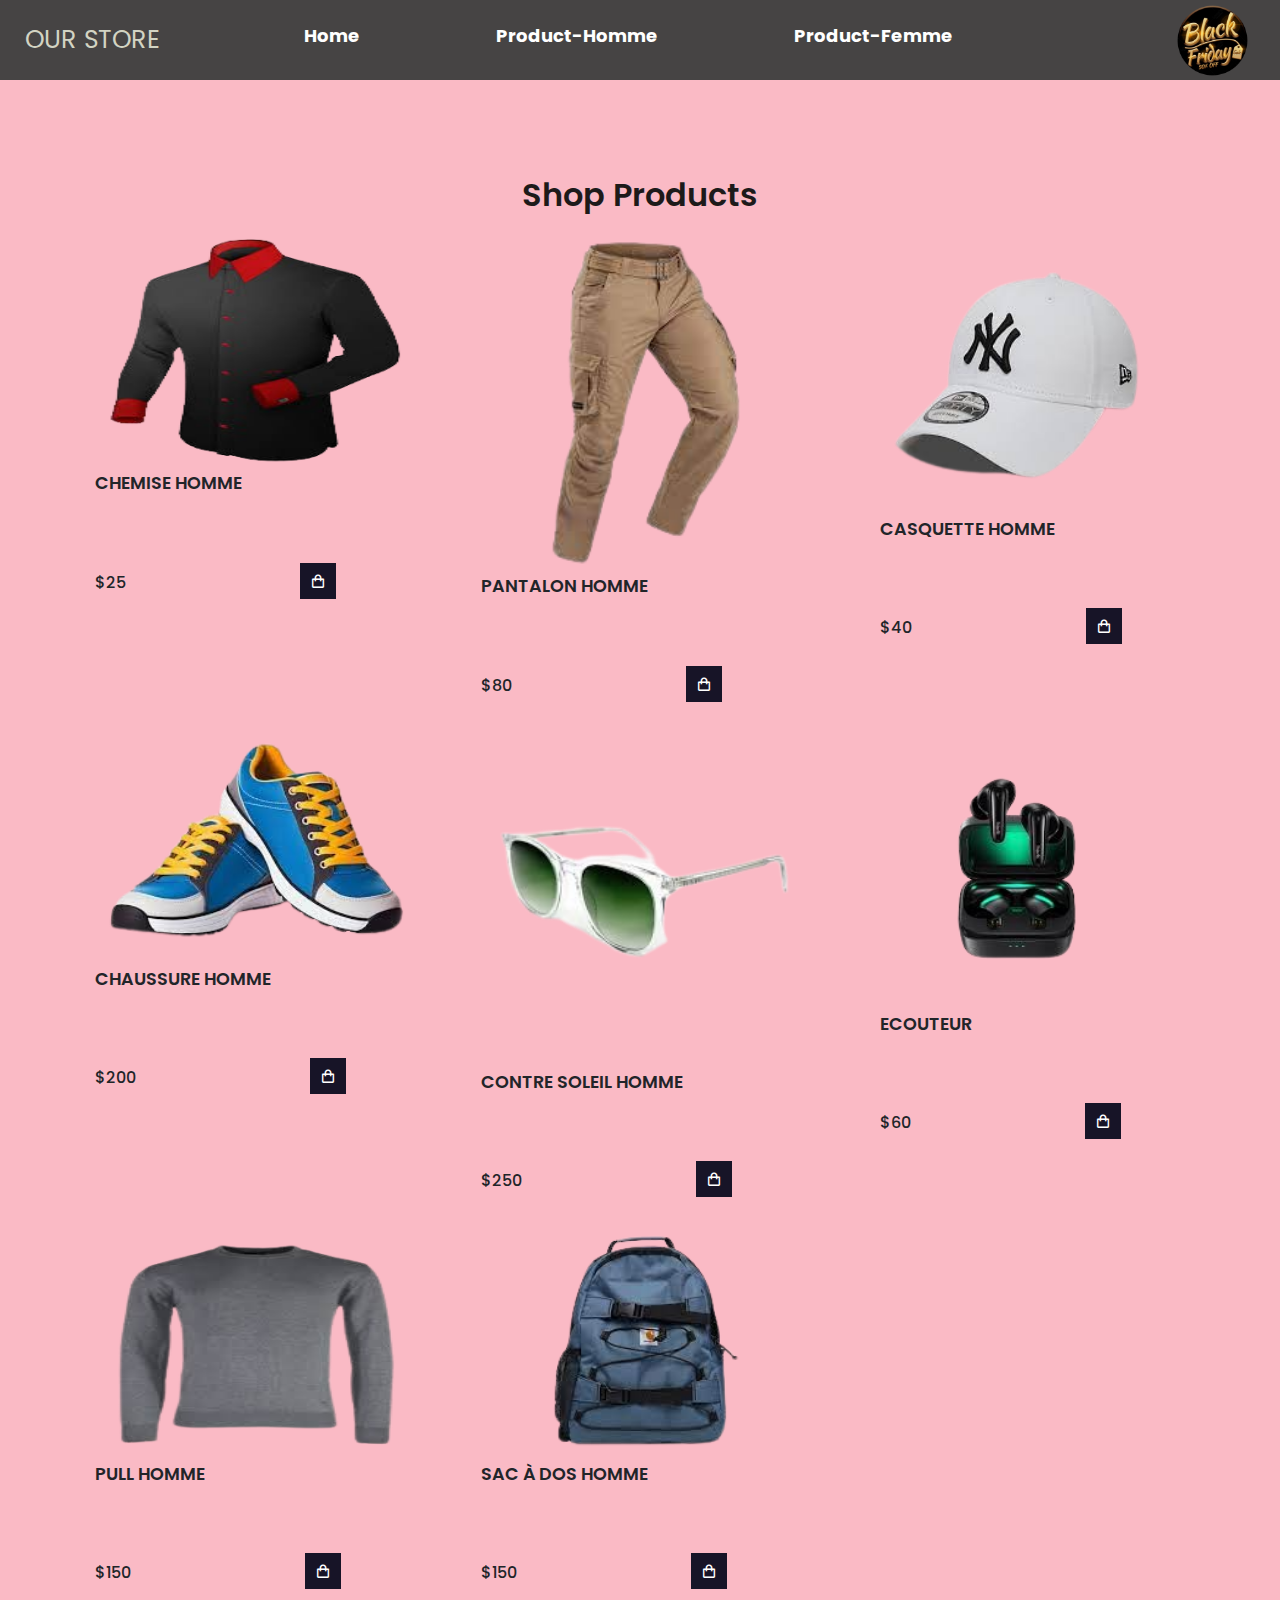
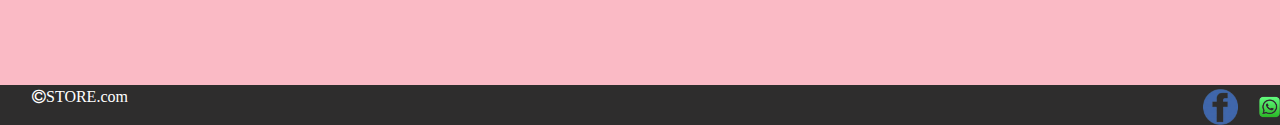
<file: index.html>
<!DOCTYPE html>
<html lang="en">
<head>
    <meta charset="UTF-8">
    <meta name="viewport" content="width=device-width, initial-scale=1.0">
    <link rel="stylesheet" href="style2.css">
    <link rel="icon" href="https://encrypted-tbn0.gstatic.com/images?q=tbn:ANd9GcSqzyYlPFVE_pL7aVMQkTax6WRV2BK1DawQBg&usqp=CAU">
    <link rel="stylesheet" href="https://cdn.jsdelivr.net/npm/bootstrap@5.3.2/dist/css/bootstrap.min.css">
    <script src="https://cdn.jsdelivr.net/npm/bootstrap@5.3.2/dist/js/bootstrap.bundle.min.js"></script>
    <link rel="stylesheet" href="https://cdnjs.cloudflare.com/ajax/libs/font-awesome/4.7.0/css/font-awesome.min.css">
    <title>Shooping-Cart</title>
    <link href='https://unpkg.com/boxicons@2.1.4/css/boxicons.min.css' rel='stylesheet'>
</head>
<body>
    <!-- header -->
    <header>
        <!-- Nav -->
        <div class="nav container">
            <a href="#"class="logo">Ecommerce</a>
            <!-- cart-Icon -->
            <i class='bx bx-shopping-bag' id="cart-icon"></i>
            <!-- cart -->
            <div class="cart">
                <h2 class="cart-title">
                 Your  Cart
                </h2>
                <!-- content -->
                <div class="cart-content">
                    <div class="cart-box">
                        <img src="./ecouteur.png" alt="" class="cart-img">
                        <div class="detail-box">
                            <div class="cart-product-title">
                                Earbuds
                            </div>
                            <div class="cart-price">$25</div>
                            <input type="number" value="1" class="cart-quantity">
                        </div>
                        <!-- Remove cart -->
                        <i class="bx bxs-trash-alt cart-remove"></i>
                    </div>
                </div>
                <!-- total -->
                <div class="total">
                    <div class="total-title">
                        Total
                    </div>
                    <div class="total-price">$0</div>
                </div>
                <!-- By Button -->
                <button type="button" class="btn-buy">Buy Now</button>
                <!-- cart close -->
                <i class="bx bx-x" id="close-cart"></i>
            </div>
        </div>
    </header>
    <!-- navbar -->
    <nav class="navbar navbar-expand-sm navbar-light">
        <div class="container-fluid navbar">
               <a class="navbar-brand" href="#">OUR STORE</a>
               <button class="navbar-toggler" type="button" data-toggle="collapse" data-target="#navbarID"
                   aria-controls="navbarID" aria-expanded="false" aria-label="Toggle navigation">
                   <span class="navbar-toggler-icon"></span>
               </button>
               <div class="collapse navbar-collapse" id="navbarID">
                   <div class="navbar-nav">
                       <a class="nav-link active" aria-current="page" href="./home.html"><h3>Home</h3></a>
                   </div>
                   <div class="collapse navbar-collapse" id="navbarID">
                    <div class="navbar-nav">
                        <a class="nav-link active" aria-current="page" href="./index.html"><h3>Product-Homme</h3></a>
                        
                    </div>
                    <div class="collapse navbar-collapse" id="navbarID">
                        <div class="navbar-nav">
                            <a class="nav-link active" aria-current="page" href="./index2.html"><h3>Product-Femme</h3></a> 
                        </div>
                    </div>
                    <div class="logo">
                       <button><a href="https://www.tuttosport.com.tn/"><img src="./shop logo.png" alt=""></a></button>
                    </div>
               </div>
               </div>
        </div>
       </nav>
    <!-- shop -->
    <section class="shop conatiner">
        <h2 class="section-title">
            Shop Products
        </h2>
        <!-- Content -->
        <div class="shop-content">
            <!-- box 1 -->
            <div class="product-box">
                <img id="im1" src="./chemise.png" alt="" class="product-img">
                <h2 class="product-title">Chemise Homme</h2>
                <span class="price">$25</span>
                <i class='bx bx-shopping-bag add-cart'></i>
            </div>
        
            <!-- box 2 -->
            <div class="product-box">
                <img src="./pantalant.png" alt="" class="product-img">
                <h2 class="product-title">Pantalon Homme</h2>
                <span class="price">$80</span>
                <i class='bx bx-shopping-bag add-cart'></i>
            </div>
              <!-- box 3 -->
              <div class="product-box">
                <img src=".//casquette.png" alt="" class="product-img">
                <h2 class="product-title">Casquette Homme</h2>
                <span class="price">$40</span>
                <i class='bx bx-shopping-bag add-cart'></i>
            </div>
               <!-- box 4-->
               <div class="product-box">
                <img id="im4" src="./chaussure.png" alt="" class="product-img">
                <h2 class="product-title">Chaussure Homme</h2>
                <span class="price">$200</span>
                <i class='bx bx-shopping-bag add-cart'></i>
            </div>
               <!-- box 5-->
               <div class="product-box">
                <img src="./contre.png" alt="" class="product-img">
                <h2 class="product-title">Contre soleil Homme</h2>
                <span class="price">$250</span>
                <i class='bx bx-shopping-bag add-cart'></i>
            </div>
              <!-- box 6-->
              <div class="product-box">
                <img src="./ecouteur.png" alt="" class="product-img">
                <h2 class="product-title">Ecouteur</h2>
                <span class="price">$60</span>
                <i class='bx bx-shopping-bag add-cart'></i>
            </div>
              <!-- box 7-->
              <div class="product-box">
                <img id="im7" src="./pull.png" alt="" class="product-img">
                <h2 class="product-title">Pull Homme</h2>
                <span class="price">$150</span>
                <i class='bx bx-shopping-bag add-cart'></i>
            </div>
               <!-- box 8-->
               <div class="product-box">
                <img id="im8" src="./sac.png" alt="" class="product-img">
                <h2 class="product-title">Sac à dos Homme</h2>
                <span class="price">$150</span>

                <i class='bx bx-shopping-bag add-cart'></i>
            </div>
        </div>
    </section>
<br>
<br>
<footer>
    <div class="container-fluid">
        <div class="row rr3"> 
        
        <div class="col-md-6">
            <i class="fa fa-copyright" aria-hidden="true">STORE.com</i>
        </div>
        <div class="col-md-6 logo2">
            <img src="./facebbok.png" alt="">
            <img src="./wathsaap.png" alt="">
            <img src="./x.png" alt="">
        </div>
    </div>
    </div>
</footer>


<!-- link to JS -->
    <script src="script.js"></script>
</body>
</html>
</file>
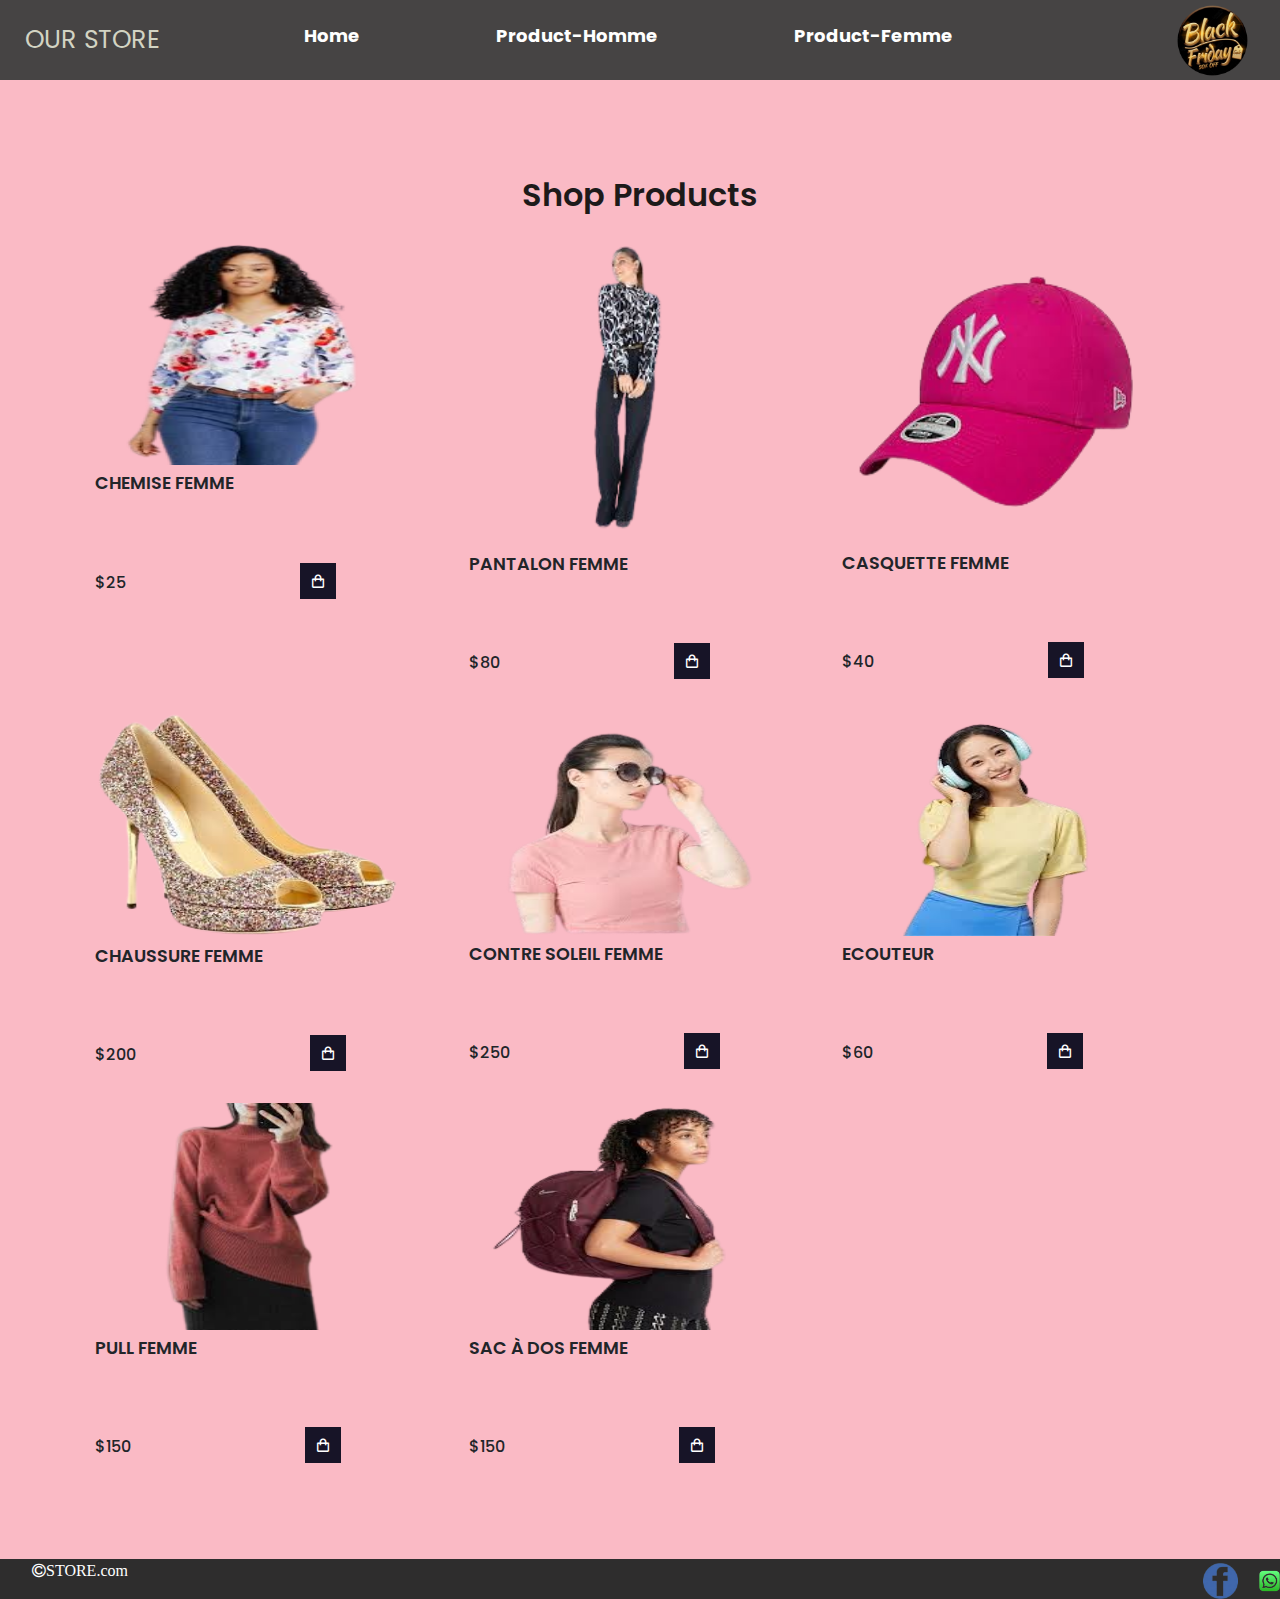
<file: index2.html>
<!DOCTYPE html>
<html lang="en">
<head>
    <meta charset="UTF-8">
    <meta name="viewport" content="width=device-width, initial-scale=1.0">
    <link rel="stylesheet" href="style.css">
    <link rel="icon" href="https://encrypted-tbn0.gstatic.com/images?q=tbn:ANd9GcSqzyYlPFVE_pL7aVMQkTax6WRV2BK1DawQBg&usqp=CAU">
    <link rel="stylesheet" href="https://cdn.jsdelivr.net/npm/bootstrap@5.3.2/dist/css/bootstrap.min.css">
    <script src="https://cdn.jsdelivr.net/npm/bootstrap@5.3.2/dist/js/bootstrap.bundle.min.js"></script>
    <link rel="stylesheet" href="https://cdnjs.cloudflare.com/ajax/libs/font-awesome/4.7.0/css/font-awesome.min.css">
    <title>Shooping-Cart</title>
    <link href='https://unpkg.com/boxicons@2.1.4/css/boxicons.min.css' rel='stylesheet'>
</head>
<body>
    <!-- header -->
    <header>
        <!-- Nav -->
        <div class="nav container">
            <a href="#"class="logo">Ecommerce</a>
            <!-- cart-Icon -->
            <i class='bx bx-shopping-bag' id="cart-icon"></i>
            <!-- cart -->
            <div class="cart">
                <h2 class="cart-title">
                 Your  Cart
                </h2>
                <!-- content -->
                <div class="cart-content">
                    <div class="cart-box">
                        <img src="./ecouteur.png" alt="" class="cart-img">
                        <div class="detail-box">
                            <div class="cart-product-title">
                                Earbuds
                            </div>
                            <div class="cart-price">$25</div>
                            <input type="number" value="1" class="cart-quantity">
                        </div>
                        <!-- Remove cart -->
                        <i class="bx bxs-trash-alt cart-remove"></i>
                    </div>
                </div>
                <!-- total -->
                <div class="total">
                    <div class="total-title">
                        Total
                    </div>
                    <div class="total-price">$0</div>
                </div>
                <!-- By Button -->
                <button type="button" class="btn-buy">Buy Now</button>
                <!-- cart close -->
                <i class="bx bx-x" id="close-cart"></i>
            </div>
        </div>
    </header>
    <!-- navbar -->
    <nav class="navbar navbar-expand-sm navbar-light">
        <div class="container-fluid navbar">
               <a class="navbar-brand" href="#">OUR STORE</a>
               <button class="navbar-toggler" type="button" data-toggle="collapse" data-target="#navbarID"
                   aria-controls="navbarID" aria-expanded="false" aria-label="Toggle navigation">
                   <span class="navbar-toggler-icon"></span>
               </button>
               <div class="collapse navbar-collapse" id="navbarID">
                   <div class="navbar-nav">
                       <a class="nav-link active" aria-current="page" href="./home.html"><h3>Home</h3></a>
                   </div>
                   <div class="collapse navbar-collapse" id="navbarID">
                    <div class="navbar-nav">
                        <a class="nav-link active" aria-current="page" href="./index.html"><h3>Product-Homme</h3></a>
                        
                    </div>
                    <div class="collapse navbar-collapse" id="navbarID">
                        <div class="navbar-nav">
                            <a class="nav-link active" aria-current="page" href="./index2.html"><h3>Product-Femme</h3></a> 
                        </div>
                    </div>
                    <div class="logo">
                       <button><a href="https://www.tuttosport.com.tn/"><img src="./shop logo.png" alt=""></a></button>
                    </div>
               </div>
               </div>
        </div>
       </nav>
    <!-- shop -->
    <section class="shop conatiner">
        <h2 class="section-title">
            Shop Products
        </h2>
        <!-- Content -->
        <div class="shop-content">
            <!-- box 1 -->
            <div class="product-box">
                <img id="im1" src="./chemmise-femme.png" alt="" class="product-img">
                <h2 class="product-title">Chemise Femme</h2>
                <span class="price">$25</span>
                <i class='bx bx-shopping-bag add-cart'></i>
            </div>
        
            <!-- box 2 -->
            <div class="product-box">
                <img src="./pantalant-femme.png" alt="" class="product-img">
                <h2 class="product-title">Pantalon Femme</h2>
                <span class="price">$80</span>
                <i class='bx bx-shopping-bag add-cart'></i>
            </div>
              <!-- box 3 -->
              <div class="product-box">
                <img src=".//casquette-femme.png" alt="" class="product-img">
                <h2 class="product-title">Casquette Femme</h2>
                <span class="price">$40</span>
                <i class='bx bx-shopping-bag add-cart'></i>
            </div>
               <!-- box 4-->
               <div class="product-box">
                <img id="im4" src="./chaussure-femme.png" alt="" class="product-img">
                <h2 class="product-title">Chaussure Femme</h2>
                <span class="price">$200</span>
                <i class='bx bx-shopping-bag add-cart'></i>
            </div>
               <!-- box 5-->
               <div class="product-box">
                <img id="im2" src="./contre-femme.png" alt="" class="product-img">
                <h2 class="product-title">Contre soleil Femme</h2>
                <span class="price">$250</span>
                <i class='bx bx-shopping-bag add-cart'></i>
            </div>
              <!-- box 6-->
              <div class="product-box">
                <img id="im2" src="./ecouteur-femme.png" alt="" class="product-img">
                <h2 class="product-title">Ecouteur</h2>
                <span class="price">$60</span>
                <i class='bx bx-shopping-bag add-cart'></i>
            </div>
              <!-- box 7-->
              <div class="product-box">
                <img id="im7" src="./pull-femme.png" alt="" class="product-img">
                <h2 class="product-title">Pull Femme</h2>
                <span class="price">$150</span>
                <i class='bx bx-shopping-bag add-cart'></i>
            </div>
               <!-- box 8-->
               <div class="product-box">
                <img id="im8" src="./sac-femme.png" alt="" class="product-img">
                <h2 class="product-title">Sac à dos Femme</h2>
                <span class="price">$150</span>

                <i class='bx bx-shopping-bag add-cart'></i>
            </div>
        </div>
    </section>

    <br>
    <br>
    <footer>
        <div class="container-fluid">
            <div class="row rr3"> 
            
            <div class="col-md-6">
                <i class="fa fa-copyright" aria-hidden="true">STORE.com</i>
            </div>
            <div class="col-md-6 logo2">
                <img src="./facebbok.png" alt="">
                <img src="./wathsaap.png" alt="">
                <img src="./x.png" alt="">
            </div>
        </div>
        </div>
    </footer>


<!-- link to JS -->
    <script src="script.js"></script>
</body>
</html>
</file>
<file: style2.css>
@import url('https://fonts.googleapis.com/css2?family=Poppins:ital,wght@0,100;0,200;0,300;0,400;0,500;0,600;0,700;0,800;0,900;1,100;1,200;1,300;1,400;1,500;1,600;1,700;1,800;1,900&display=swap');
*{
font-family : 'Poppins' , sans-serif ;
margin: 0;
padding: 0;
scroll-padding-top: 2rem;
scroll-behavior: smooth;
box-sizing: border-box;
list-style: none;
text-decoration: none;
}
:root {
    --main-color:#fd4646;
    --text-color:#171427;
    --bg-color:#fff;
}
img{
    width:100%;
}

body{
    background:rgb(250, 186, 197)!important;
    color:var(--text-color);
    overflow-x: scroll;
    max-height: 50px;
    
}
/* Header */
header{
    position: fixed;
    top: 0;
    left: 0;
    width: 100%;
    background-color: rgb(244, 240, 240);
    box-shadow: 0 1px 4px hsl(0 4%, 15%, 10%);
}
.nav{
    display: flex;
    align-items: center;
    justify-content: space-between;
    padding: 20px 0;
}
.container{
    max-width: 1068px;
    margin: auto;
    width: 100%;
}
.logo{
    font-size: 1.1rem;
    color: var(--text-color);
    font-weight: 400;
}
#cart-icon{
    font-size: 1.8rem;
    cursor: pointer;   
}
section{
    padding: 4rem 0 3rem;
}
.section-title{
    box-shadow: 2px;
    color: #1d1a1a;
    font-size: 2rem;
    font-weight: 600;
    text-align: center;
    margin-bottom: 1.5rem;
}
.shop{
    margin-top: 2rem;
}
/* Shop Content */
.shop-content {
    width: 85%;
    margin-left: 95px;
    display:grid;
    grid-template-columns: repeat(auto-fit,minmax(250px, auto));
    gap: 2rem;
}
.product-box:hover{
    padding: 10px;
    border: 1px solid var(--text-color);
    transition: 0.4s
}
.product-img{
    width: 90%;
    height: auto;
    margin-bottom: 0.5rem;
}
.product-title{
    font-size: 1.1rem;
    font-weight: 600;
    text-transform: uppercase;
    margin-bottom: 0.5rem;
}
/* cart */
.cart{
    position: fixed;
    top: 0;
    right: -100rem;
    width: 360px;
    min-height: 100vh;
    padding: 20px;
    background: var(--bg-color);
    box-shadow: -2px 0 4px hsl(0 4% 15% / 10%);
    transition: 0.3s;

    /* adding scroll bar */
    overflow-y: scroll;
    max-height: 50px;
   
}

.cart-title{
    text-align: center;
    font-size: 1.5rem;
    font-weight: 600;
    margin-top: 2rem;
}
.price{
    font-weight: 500;
}
.add-cart{
    margin-left: 170px;
    bottom: 0;
    right: 0;
    background: var(--text-color);
    color: var(--bg-color);
    padding: 10px;
    cursor: pointer;
}
.add-cart:hover{
background: hsl(249, 32%, 17%) ;
}
.add-cart ,.price {
margin-top: 60px;
} 
#im1{
    height: 227px;
}
#im4{
    height: 227px;
}
#im7{
    height: 227px;
}
#im8{
    height: 227px;
}
.cart-box{
    display: grid;
    grid-template-columns: 32% 50% 18%;
    align-items: center;
    gap: 1rem;
    margin-top: 1rem;
}
.cart-img{
    width: 100px;
    height: 100px;
    object-fit: contain;
    padding: 10px;
}
.detail-box{
    display: flex;
 justify-content: space-around;
 width: 100%;
}
.cart-product-title{
    font-size: 1rem;
    text-transform: uppercase;
}
.cart-price{
    font-weight:600;
}
.cart-quantity{
    border: 1px solid var(--text-color);
    outline-color: var(--main-color);
    text-align: center;
    font-size: 1rem;
    width: 39px;
    height: 26px;
    margin-left: 22px;
    margin-right: 19px;
}
.cart-remove{
    font-size: 24px;
    color: var(--text-color);
    cursor: pointer;
}
.total{
    display: flex;
    justify-content: flex-end;
    margin-top: 1.5rem;
    border-top: 1px solid var(--text-color);
}
.total-title{
    font-size: 1rem;
    font-weight: 600;
}
.total-price{
    margin-left: 0.5rem;
}
.btn-buy{
    display: flex;
    margin: 1.5rem auto 0 auto;
    padding: 12px 20px;
    border: none;
    background: var(--main-color);
    color: var(--bg-color);
    font-size: 1rem;
    font-weight: 500;
    cursor: pointer;
}
.btn-buy:hover{
    background: var(--text-color);
}
#close-cart{
    position: absolute;
    top: 1rem;
    right: 0.8rem;
    font-size: 2rem;
    color: var(--text-color);
    cursor: pointer;
}
.cart.active{
    right: 0;
}
.navbar-collapse {
    margin-left:120px !important;
}
.navbar-brand{
    margin-left: 25px;
    font-size: 25px !important;
    color: rgb(211, 212, 195) !important;
    box-shadow: 10px !important;
}
.navbar h3{
    font-size: 18px;
    font-weight: 700;
    color: white;
}
.navbar{
    background: rgb(70, 68, 68);
    height: 80px;
}
.logo img{
    width: 85px;
    margin-left: -135px;
}
.logo button{
    background: none;
    border: none;
}
.rr3{
    display: flex;
    justify-content: space-between;
    background-color: rgb(46, 45, 45);
}
.rr3 i{
    color: white;
    margin-left: 20px;
}
.logo2{
    margin-left:1181px;
    align-items: center;
    margin-top: -20px !important;
}
.logo2 img{
    margin-left: 10px;
    width: 35px;
}
.stor{
    margin-top: 10px;
}
</file>
<file: style.css>
@import url('https://fonts.googleapis.com/css2?family=Poppins:ital,wght@0,100;0,200;0,300;0,400;0,500;0,600;0,700;0,800;0,900;1,100;1,200;1,300;1,400;1,500;1,600;1,700;1,800;1,900&display=swap');
*{
font-family : 'Poppins' , sans-serif ;
margin: 0;
padding: 0;
scroll-padding-top: 2rem;
scroll-behavior: smooth;
box-sizing: border-box;
list-style: none;
text-decoration: none;
}
:root {
    --main-color:#fd4646;
    --text-color:#171427;
    --bg-color:#fff;
}
img{
    width:100%;
}

body{
    background:rgb(250, 186, 197)!important;
    color:var(--text-color);
    overflow-x: scroll;
    max-height: 50px;
    
}
/* Header */
header{
    position: fixed;
    top: 0;
    left: 0;
    width: 100%;
    background-color: rgb(244, 240, 240);
    box-shadow: 0 1px 4px hsl(0 4%, 15%, 10%);
}
.nav{
    display: flex;
    align-items: center;
    justify-content: space-between;
    padding: 20px 0;
}
.container{
    max-width: 1068px;
    margin: auto;
    width: 100%;
}
.logo{
    font-size: 1.1rem;
    color: var(--text-color);
    font-weight: 400;
}
#cart-icon{
    font-size: 1.8rem;
    cursor: pointer;   
}
section{
    padding: 4rem 0 3rem;
}
.section-title{
    box-shadow: 2px;
    color: #1d1a1a;
    font-size: 2rem;
    font-weight: 600;
    text-align: center;
    margin-bottom: 1.5rem;
}
.shop{
    margin-top: 2rem;
}
/* Shop Content */
.shop-content {
    width: 85%;
    margin-left: 95px;
    display:grid;
    grid-template-columns: repeat(auto-fit,minmax(250px, auto));
    gap: 2rem;
}
.product-box:hover{
    padding: 10px;
    border: 1px solid var(--text-color);
    transition: 0.4s
}
.product-img{
    width: 90%;
    height: auto;
    margin-bottom: 0.5rem;
}
.product-title{
    font-size: 1.1rem;
    font-weight: 600;
    text-transform: uppercase;
    margin-bottom: 0.5rem;
}
/* cart */
.cart{
    position: fixed;
    top: 0;
    right: -100rem;
    width: 360px;
    min-height: 100vh;
    padding: 20px;
    background: var(--bg-color);
    box-shadow: -2px 0 4px hsl(0 4% 15% / 10%);
    transition: 0.3s;

    /* adding scroll bar */
    overflow-y: scroll;
    max-height: 50px;
   
}

.cart-title{
    text-align: center;
    font-size: 1.5rem;
    font-weight: 600;
    margin-top: 2rem;
}
.price{
    font-weight: 500;
}
.add-cart{
    margin-left: 170px;
    bottom: 0;
    right: 0;
    background: var(--text-color);
    color: var(--bg-color);
    padding: 10px;
    cursor: pointer;
}
.add-cart:hover{
background: hsl(249, 32%, 17%) ;
}
.add-cart ,.price {
margin-top: 60px;
} 
#im1{
    height: 227px;
}
#im4{
    height: 227px;
}
#im7{
    height: 227px;
}
#im8{
    height: 227px;
}
.cart-box{
    display: grid;
    grid-template-columns: 32% 50% 18%;
    align-items: center;
    gap: 1rem;
    margin-top: 1rem;
}
.cart-img{
    width: 100px;
    height: 100px;
    object-fit: contain;
    padding: 10px;
}
.detail-box{
    display: flex;
 justify-content: space-around;
 width: 100%;
}
.cart-product-title{
    font-size: 1rem;
    text-transform: uppercase;
}
.cart-price{
    font-weight:600;
}
.cart-quantity{
    border: 1px solid var(--text-color);
    outline-color: var(--main-color);
    text-align: center;
    font-size: 1rem;
    width: 39px;
    height: 26px;
    margin-left: 22px;
    margin-right: 19px;
}
.cart-remove{
    font-size: 24px;
    color: var(--text-color);
    cursor: pointer;
}
.total{
    display: flex;
    justify-content: flex-end;
    margin-top: 1.5rem;
    border-top: 1px solid var(--text-color);
}
.total-title{
    font-size: 1rem;
    font-weight: 600;
}
.total-price{
    margin-left: 0.5rem;
}
.btn-buy{
    display: flex;
    margin: 1.5rem auto 0 auto;
    padding: 12px 20px;
    border: none;
    background: var(--main-color);
    color: var(--bg-color);
    font-size: 1rem;
    font-weight: 500;
    cursor: pointer;
}
.btn-buy:hover{
    background: var(--text-color);
}
#close-cart{
    position: absolute;
    top: 1rem;
    right: 0.8rem;
    font-size: 2rem;
    color: var(--text-color);
    cursor: pointer;
}
.cart.active{
    right: 0;
}
.navbar-collapse {
    margin-left:120px !important;
}
.navbar-brand{
    margin-left: 25px;
    font-size: 25px !important;
    color: rgb(211, 212, 195) !important;
    box-shadow: 10px !important;
}
.navbar h3{
    font-size: 18px;
    font-weight: 700;
    color: white;
}
.navbar{
    background: rgb(70, 68, 68);
    height: 80px;
}
.logo img{
    width: 85px;
    margin-left: -135px;
}
.logo button{
    background: none;
    border: none;
}
.rr3{
    display: flex;
    justify-content: space-between;
    background-color: rgb(46, 45, 45);
}
.rr3 i{
    color: white;
    margin-left: 20px;
}
.logo2{
    margin-left:1181px;
    align-items: center;
    margin-top: -20px !important;
}
.logo2 img{
    margin-left: 10px;
    width: 35px;
}
.stor{
    margin-top: 10px;
}
#im2{
    height: 225px;
}
</file>
